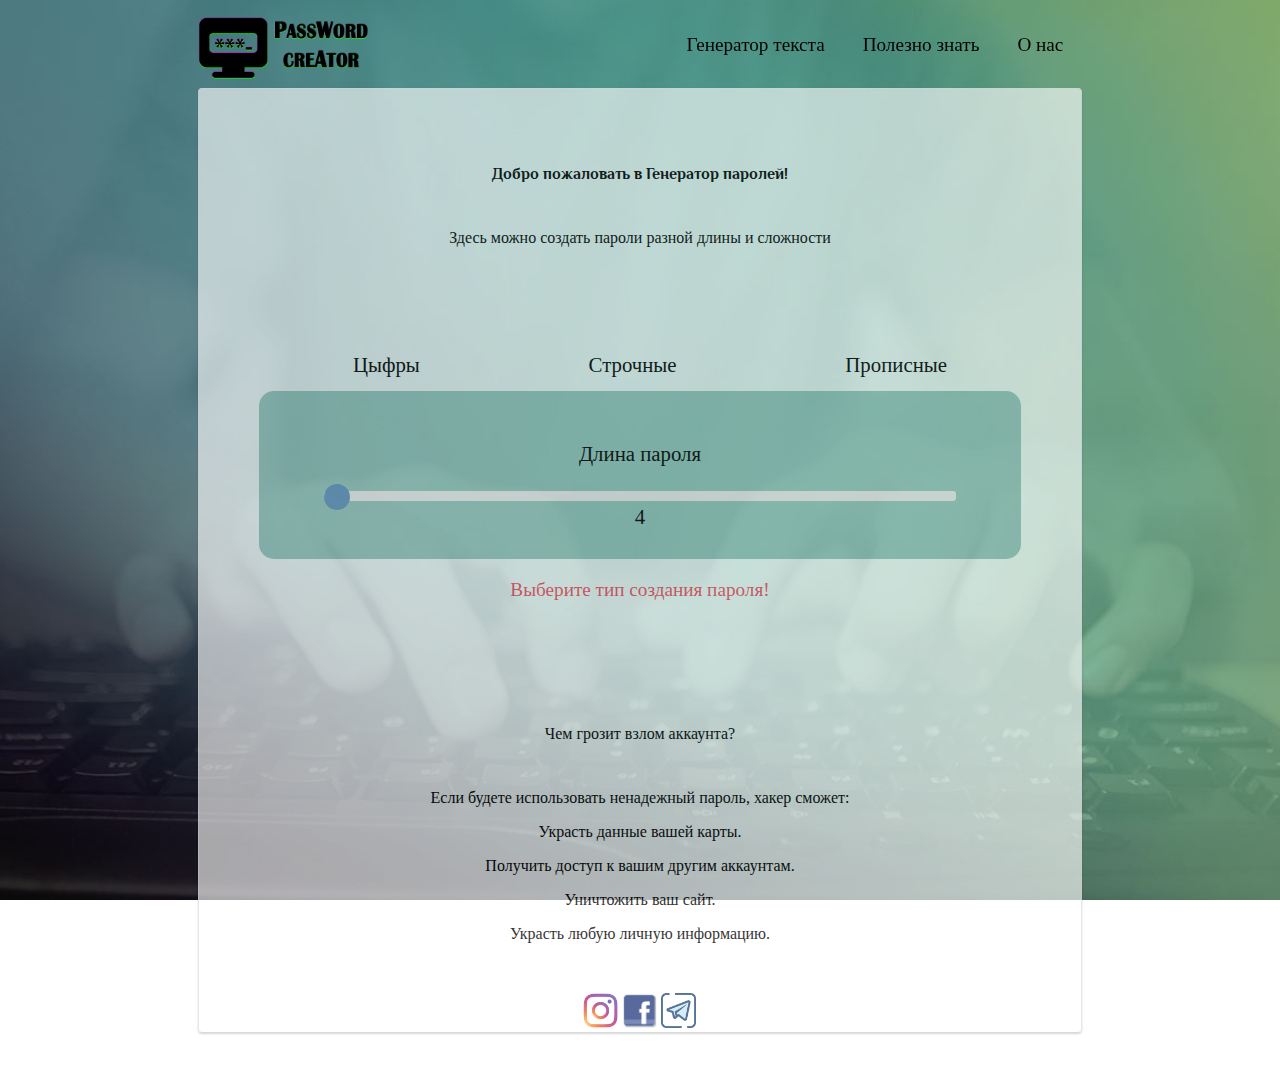
<file: index.html>
<!DOCTYPE html>
<html lang="en">
<head>
  <meta charset="UTF-8">
  <meta name="viewport" content="width=device-width, initial-scale=1.0">
  <meta http-equiv="X-UA-Compatible" content="ie=edge">
  <title>Генератор Паролей</title>
  <link rel="shortcut icon" href="img/1212.png" type="image/x-icon">
  <link rel="stylesheet" href="https://stackpath.bootstrapcdn.com/bootstrap/4.2.1/css/bootstrap.min.css" integrity="sha384-GJzZqFGwb1QTTN6wy59ffF1BuGJpLSa9DkKMp0DgiMDm4iYMj70gZWKYbI706tWS" crossorigin="anonymous">
  <link rel="stylesheet" href="css/style.css">
  <link rel="stylesheet" href="css/mediaQuery.css">
  <link rel="stylesheet" href="css/checkBox.css">

  <script src="js/script.js"></script>
</head>
<body>
  <div class="wrapper">
    <header>
      <div class="headerWrapper">
        <div class="backgroundHeader menu"></div>
        <div class="logo">
          <img src="img/logo.png" class="logoIco" alt="..."href="#">
        </div>
        <a id="menu" href="#" class="icon">&#9776;</a>
        <nav>
          <div class="topnav" id="myTopNav">
            <a href="#">Генератор текста</a>
            <a href="#">Полезно знать</a>
            <a href="#">О нас</a>
            <a class="hide">
              <img id="hideMenu" src="img/hideMenu.png" alt="">
            </a>
          </div>
        </nav>
      </div>
    </header>

    <div class="container">
      <p class="h2 m-3" role="alert">Добро пожаловать в Генератор паролей!</p>
      <p class="h5 m-3" >Здесь можно создать пароли разной длины и сложности </p>
      <div class="checkbox justify-content-center">
        <div class="blockType">
          <div class="wrapp">
              <input type="checkbox" id="numStyle" class="css-checkbox f"/>
                <label for="numStyle" name="numStyle" class="css-label lite-x-green"><p class="font">Цыфры</p></label>
          </div>
            <div class="wrapp">
              <input type="checkbox" id="stringStyle" class="css-checkbox f"/>
              <label for="stringStyle" name="stringStyle_lbl" class="css-label lite-x-green"><p class="font">Строчные</p></label>
          </div>
            <div class="wrapp">
              <input  type="checkbox" id="regStyle" class="css-checkbox f"/>
	  					<label for="regStyle" name="regStyle_lbl" class="css-label lite-x-green "><p class="font">Прописные</p></label>
          </div>
        </div>
      </div>
      <div class="blockOne pb-1 m-1" title="Задайте значения для создания пароля">
          <p class="font">Длина пароля</p>
          <input class="f" type="range" id="rngOne" value="0" min="4" max="30" step="1">
          <div id="rngInfo" class="ml-2 font">4</div>
      </div>
      <div class="result " >
        <div id="outPassword">Выберите тип создания пароля!</div>
        <button id="userButton" type="button" class="btn btn-dark" title="Скопировать в буфер ">Скопировать</button>
      </div>

        <p class="h5" >Чем грозит взлом аккаунта?
        <p>Если будете использовать ненадежный пароль, хакер сможет:
          <p>Украсть данные вашей карты.</p>
          <p>Получить доступ к вашим другим аккаунтам.</p>
          <p>Уничтожить ваш сайт.</p>
          <p>Украсть любую личную информацию.</p>
        </p>
       </p>
       <div id="info" class="m-4">
          <a href="https://www.instagram.com/ne_imba/" target="_blank"><img class="ico m-2" src="img/instagram.png" alt=""></a>
          <a href="https://www.facebook.com/profile.php?id=100011982708621" target="_blank"><img class="ico m-2" src="img/facebook-f.png" alt=""></a>
          <a href="https://web.telegram.org/#/im?p=u516398846_11423432021464098220" target="_blank"><img class="ico m-2" src="img/telegram.png" alt=""></a>
        </button>
      </div>
    </div>
  <footer>
  </footer>
  </div>
</body>
</html>
</file>
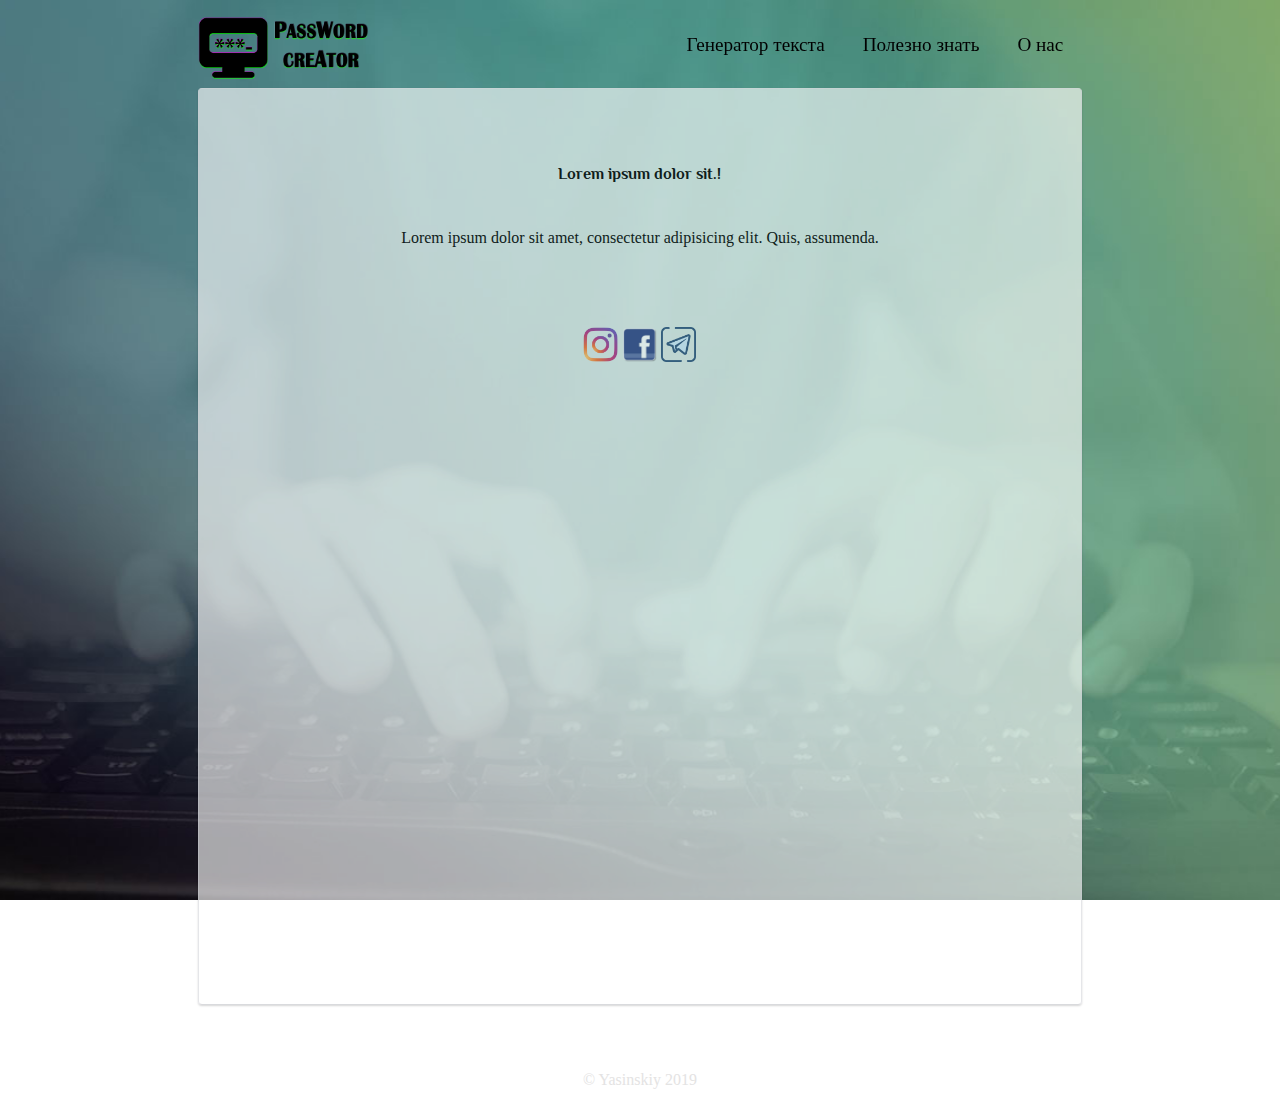
<file: about.html>
<!DOCTYPE html>
<html lang="en">
<head>
  <meta charset="UTF-8">
  <meta name="viewport" content="width=device-width, initial-scale=1.0">
  <meta http-equiv="X-UA-Compatible" content="ie=edge">
  <title>Генератор Паролей</title>
  <link rel="shortcut icon" href="img/1212.png" type="image/x-icon">
  <link rel="stylesheet" href="https://stackpath.bootstrapcdn.com/bootstrap/4.2.1/css/bootstrap.min.css" integrity="sha384-GJzZqFGwb1QTTN6wy59ffF1BuGJpLSa9DkKMp0DgiMDm4iYMj70gZWKYbI706tWS" crossorigin="anonymous">
  <link rel="stylesheet" href="css/style.css">
  <link rel="stylesheet" href="css/mediaQuery.css">
  <link rel="stylesheet" href="css/checkBox.css">

  <script src="js/about.js"></script>
</head>
<body>
  <div class="wrapper">
    <header>
      <div class="headerWrapper">
        <div class="backgroundHeader menu"></div>
        <div class="logo">
          <a href="index.html">
          <img src="img/logo.png" class="logoIco" >
        </a>
        </div>
        <a id="menu" href="#" class="icon">&#9776;</a>
        <nav>
          <div class="topnav" id="myTopNav">
            <a href="editText.html">Генератор текста</a>
            <a href="info.html">Полезно знать</a>
            <a href="about.html">О нас</a>
            <a class="hide">
              <img id="hideMenu" src="img/hideMenu.png" alt="">
            </a>
          </div>
        </nav>
      </div>
    </header>
    <div class="container">
      <p class="h2 m-3" role="alert">Lorem ipsum dolor sit.!</p>
      <p class="h5 m-3" >Lorem ipsum dolor sit amet, consectetur adipisicing elit. Quis, assumenda.</p>
       <div id="info" class="m-4">
          <a href="https://www.instagram.com/ne_imba/" target="_blank"><img class="ico m-2" src="img/instagram.png" alt=""></a>
          <a href="https://www.facebook.com/profile.php?id=100011982708621" target="_blank"><img class="ico m-2" src="img/facebook-f.png" alt=""></a>
          <a href="https://web.telegram.org/#/im?p=u516398846_11423432021464098220" target="_blank"><img class="ico m-2" src="img/telegram.png" alt=""></a>
      </div>
    </div>
    <footer>
      <p class="footer">© Yasinskiy 2019</p>
    </footer>
  </div>
</body>
</html>
</file>
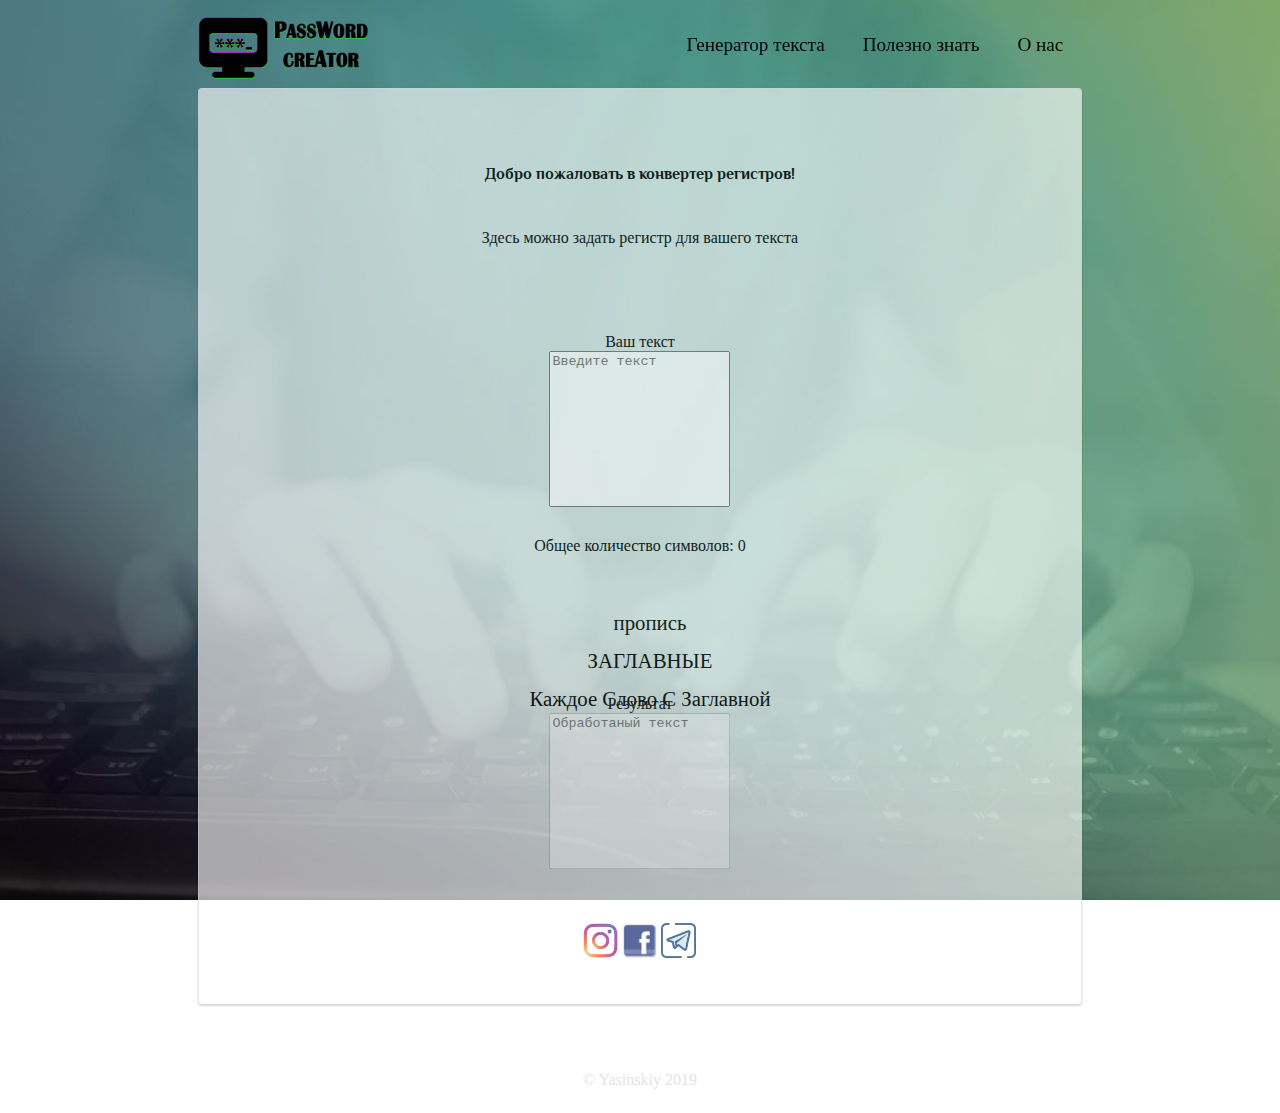
<file: editText.html>
<!DOCTYPE html>
<html lang="en">
<head>
  <meta charset="UTF-8">
  <meta name="viewport" content="width=device-width, initial-scale=1.0">
  <meta http-equiv="X-UA-Compatible" content="ie=edge">
  <title>Генератор Паролей</title>
  <link rel="shortcut icon" href="img/1212.png" type="image/x-icon">
  <link rel="stylesheet" href="https://stackpath.bootstrapcdn.com/bootstrap/4.2.1/css/bootstrap.min.css" integrity="sha384-GJzZqFGwb1QTTN6wy59ffF1BuGJpLSa9DkKMp0DgiMDm4iYMj70gZWKYbI706tWS" crossorigin="anonymous">
  <link rel="stylesheet" href="css/style.css">
  <link rel="stylesheet" href="css/mediaQuery.css">
  <link rel="stylesheet" href="css/checkBox.css">
  <link rel="stylesheet" href="css/editText.css">

  <script src="js/editText.js"></script>
</head>
<body>
  <div class="wrapper">
    <header>
      <div class="headerWrapper">
        <div class="backgroundHeader menu"></div>
        <div class="logo">
          <a href="index.html">
          <img src="img/logo.png" class="logoIco" >
        </a>
        </div>
        <a id="menu" href="#" class="icon">&#9776;</a>
        <nav>
          <div class="topnav" id="myTopNav">
            <a href="editText.html">Генератор текста</a>
            <a href="info.html">Полезно знать</a>
            <a href="about.html">О нас</a>
            <a class="hide">
              <img id="hideMenu" src="img/hideMenu.png" alt="">
            </a>
          </div>
        </nav>
      </div>
    </header>
    <div class="container">
      <p class="h2 m-3" role="alert">Добро пожаловать в конвертер регистров!</p>
      <p class="h5 m-3" >Здесь можно задать регистр для вашего текста</p>

    <div class="checkbox justify-content-center">
      <div class="input-group">
        <div class="input-group-prepend">
          <span class="input-group-text">Ваш текст</span>
        </div>
        <textarea class="form-control" aria-label="With textarea" placeholder="Введите текст" id="userText"></textarea>
      </div>


      <div class="variable">
        <div class="wrapp">
          <p id="symbol">Общее количество символов: 0</p>
        </div>
        <div class="wrapp">
            <input type="checkbox" id="small" class="css-checkbox f"/>
              <label for="small" name="numStyle" class="css-label lite-x-green"><p class="font">пропись</p></label>
        </div>
          <div class="wrapp">
            <input type="checkbox" id="large" class="css-checkbox f"/>
            <label for="large" name="stringStyle_lbl" class="css-label lite-x-green"><p class="font">ЗАГЛАВНЫЕ</p></label>
        </div>
          <div class="wrapp">
            <input  type="checkbox" id="everyOne" class="css-checkbox f"/>
            <label for="everyOne" name="regStyle_lbl" class="css-label lite-x-green "><p class="font">Каждое Слово С Заглавной</p></label>
        </div>


      <div class="input-group  mt-4">
        <div class="input-group-prepend">
          <span class="input-group-text">Результат</span>
        </div>
        <textarea class="form-control" aria-label="With textarea" placeholder="Обработаный текст" id="resultReg" disabled></textarea>
      </div>
      <button class="btn btn-secondary mt-4" type="button" name="button" id="userButton">Скопировать</button>

       <div id="info" class="m-4">
          <a href="https://www.instagram.com/ne_imba/" target="_blank"><img class="ico m-2" src="img/instagram.png" alt=""></a>
          <a href="https://www.facebook.com/profile.php?id=100011982708621" target="_blank"><img class="ico m-2" src="img/facebook-f.png" alt=""></a>
          <a href="https://web.telegram.org/#/im?p=u516398846_11423432021464098220" target="_blank"><img class="ico m-2" src="img/telegram.png" alt=""></a>
      </div>
    </div>
  </div>
</div>
    <footer>
      <p class="footer">© Yasinskiy 2019</p>
    </footer>
</body>
</html>
</file>
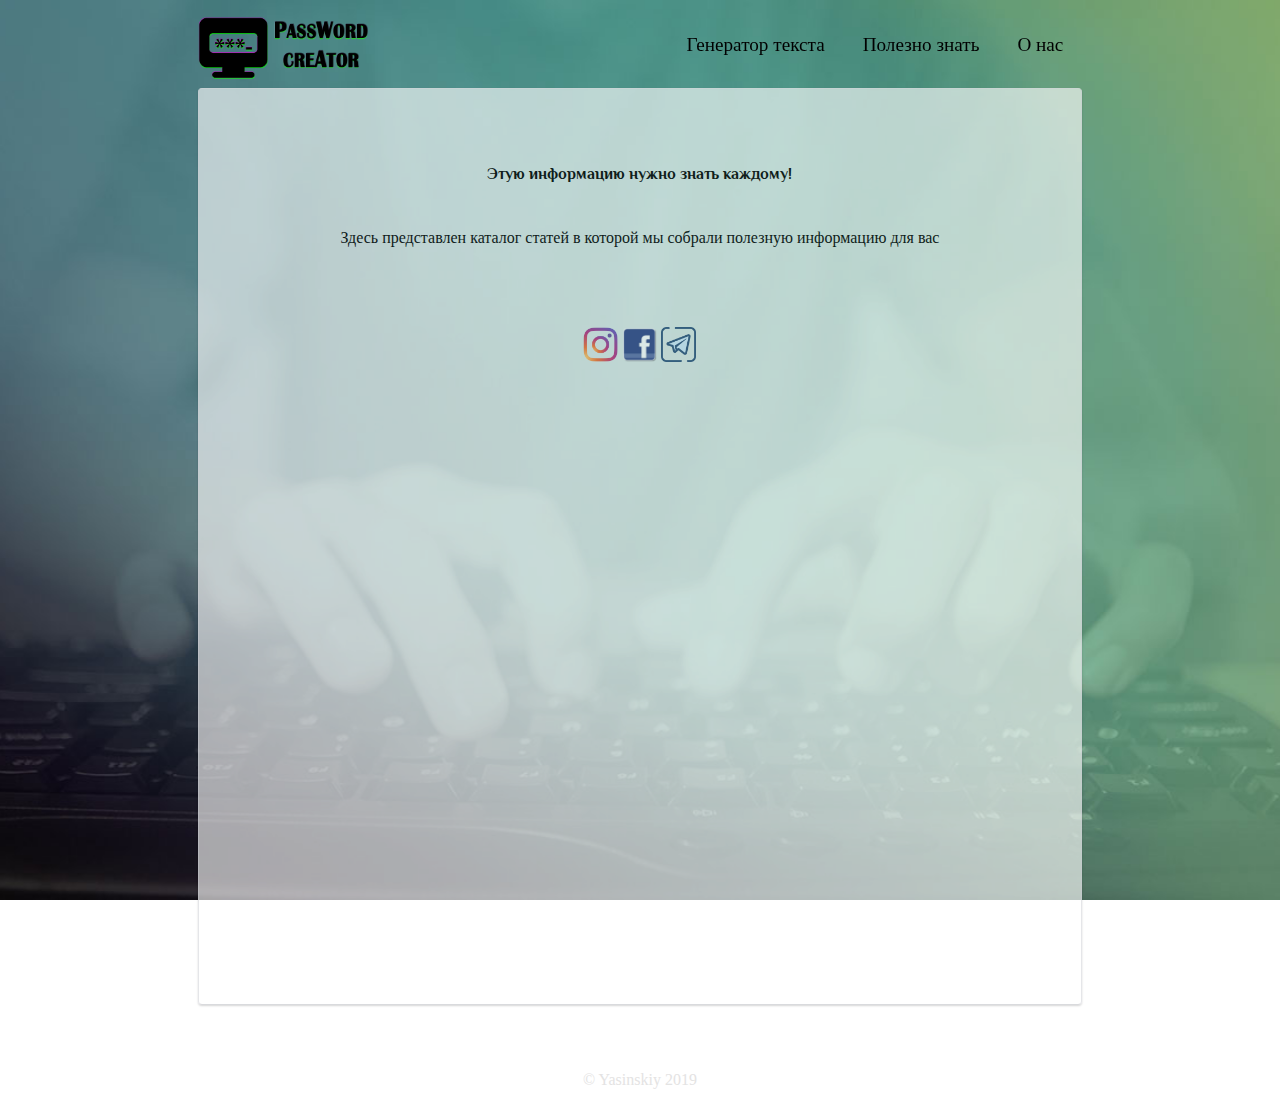
<file: info.html>
<!DOCTYPE html>
<html lang="en">
<head>
  <meta charset="UTF-8">
  <meta name="viewport" content="width=device-width, initial-scale=1.0">
  <meta http-equiv="X-UA-Compatible" content="ie=edge">
  <title>Генератор Паролей</title>
  <link rel="shortcut icon" href="img/1212.png" type="image/x-icon">
  <link rel="stylesheet" href="https://stackpath.bootstrapcdn.com/bootstrap/4.2.1/css/bootstrap.min.css" integrity="sha384-GJzZqFGwb1QTTN6wy59ffF1BuGJpLSa9DkKMp0DgiMDm4iYMj70gZWKYbI706tWS" crossorigin="anonymous">
  <link rel="stylesheet" href="css/style.css">
  <link rel="stylesheet" href="css/mediaQuery.css">
  <link rel="stylesheet" href="css/checkBox.css">

  <script src="js/infoJS.js"></script>
</head>
<body>
  <div class="wrapper">
    <header>
      <div class="headerWrapper">
        <div class="backgroundHeader menu"></div>
        <div class="logo">
          <a href="index.html">
          <img src="img/logo.png" class="logoIco" >
        </a>
        </div>
        <a id="menu" href="#" class="icon">&#9776;</a>
        <nav>
          <div class="topnav" id="myTopNav">
            <a href="editText.html">Генератор текста</a>
            <a href="info.html">Полезно знать</a>
            <a href="about.html">О нас</a>
            <a class="hide">
              <img id="hideMenu" src="img/hideMenu.png" alt="">
            </a>
          </div>
        </nav>
      </div>
    </header>
    <div class="container">
      <p class="h2 m-3" role="alert">Этую информацию нужно знать каждому!</p>
      <p class="h5 m-3" >Здесь представлен каталог статей в которой мы собрали полезную информацию для вас</p>
       <div id="info" class="m-4">
          <a href="https://www.instagram.com/ne_imba/" target="_blank"><img class="ico m-2" src="img/instagram.png" alt=""></a>
          <a href="https://www.facebook.com/profile.php?id=100011982708621" target="_blank"><img class="ico m-2" src="img/facebook-f.png" alt=""></a>
          <a href="https://web.telegram.org/#/im?p=u516398846_11423432021464098220" target="_blank"><img class="ico m-2" src="img/telegram.png" alt=""></a>

      </div>
    </div>
    <footer>
      <p class="footer">© Yasinskiy 2019</p>
    </footer>
  </div>
</body>
</html>
</file>
<file: css/style.css>
.wrapper{
  width: 70%;
  margin: 0 auto;
  display: flex;
  flex-direction: column;
}
header{
  max-width: 1140px;
  min-height: 80px;
  z-index: 1;
  margin: 0 auto;
  border: none;
  padding: 0;
  position: sticky;
  top: 0;
  flex-direction: row;
  width: 100%
}

body{
  background:url(../img/blue-geometric-background.jpg) no-repeat center top fixed;
  background-size: cover;
  display: block;
}

.backgroundHeader{
  background: linear-gradient( #4c9287ed, #ffffffc9);
  z-index: -100;
  transition: 0.5s;
  position: absolute;
  width: 100%;
  height: 80px;
  opacity: 0;
}

.logoIco{
  width: 170px;
  height: 80px;
  cursor: pointer;
  float: left;
}
nav{
border-radius:  0 0 5px 5px;
}

.topnav{
  margin: 0 auto;
  display: flex;
  float: right;
  font-size: 1.2rem;
  margin-top: 10px;
}

.topnav a {
  margin: 5px;
  color: #000;
  text-align: center;
  padding: 10px 14px;
  font-size: 1.2rem;
  text-decoration: none;
  box-sizing: border-box;
  font-weight: 500;
  line-height: 1.2;
}

.topnav a:hover{
  border-bottom: 2px solid #000;
  margin-bottom: 3px;
}

#hideMenu{
 width: 13px;
 height: 13px;
}
.wrapperHideMenu{
  margin: 0 auto;
}
.hide{
  display: none;
  padding: 0 !important;
}

.icon {
  display: none;
}
/*  */
/*  */
/*  */
.ico{
  height: 35px;
  width: 35px;
}

.show{
  margin-top: 20px !important;
  margin-right: 5px !important;
  float: right;
  width: 55px;
  font-size: 1.1rem;
  display: none;
}

#info{
  justify-content: center;
  margin-top: 50px!important;

}

#start{
  display: none;
}
.h2{
  font-family: Philosopher;
  font-weight: 700;
}
.h5{
  animation: show 1.5s ;
  padding: 30px 0;
}
p{
  cursor: default;
}

.container{
  min-height: 855px;
  padding: 60px 60px 0 60px;
  margin-bottom: 50px;
  border-radius: 4px;
  background-color: #ffffffc9;
  border-color: #e5e6e9 #dfe0e4 #d0d1d5;
  border-width: 1px;
  border-style: solid;
  box-shadow: 0 1px 2px rgba(0,0,0,0.2);
  text-align: center;
  opacity: .8;
}

img{
  width: 35px;
  height: 35px;
}
.font{
  font-size: 1.3rem;
  cursor: pointer;
}
.blockOne{
  background-color: #4e958794;
  border-radius: 15px;
  padding: 30px;
  padding-bottom: 30px !important;
  justify-content: center;
}

.blockType{
  display: flex;
  justify-content: space-around;

}

#outPassword{
  margin: 20px  auto;
  font-size: 1.2rem;
  border-radius: 5px;
  animation: show 1s ;
  color: #dc3545eb;
}

.checkbox{
  display: flex;
  flex-direction: column;
  padding: 40px 0;
}

input{
  cursor: pointer;
}

.btn{
  margin: 2px 0;
  border: none;
}

.result{
  height: 100px;
}

#userButton{
  display: none;
  animation: show 1s;
}

#userButton1{
  height: 37px;
  margin: 5px auto;
  display: block;
  animation: show 1s;
}
footer .footer{
  text-align: center;
  color: #e4e3e3;
}


/* Стили ползунка */
input[type=range]{
    -webkit-appearance: none;
    width: 90%;
    border-radius: 5px;

}

input[type=range]::-webkit-slider-runnable-track {

    height: 10px;
    background: #ddd;
    border: none;
    border-radius: 3px;
}

input[type=range]::-webkit-slider-thumb {
    -webkit-appearance: none;
    border: none;
    height: 26px;
    width: 26px;
    border-radius: 50%;
    background: #5b88b1;
    margin-top: -7px;
}

input[type=range]:focus {
    outline: none;
}

input[type=range]:focus::-webkit-slider-runnable-track {
    background: #ccc;
}


/* /////////editText/////////*/
</file>
<file: css/mediaQuery.css>
@import url('https://fonts.googleapis.com/css?family=Cormorant+Garamond|Philosopher');

@keyframes show {
    0%   { opacity: 0; }
    100% { opacity: 1; }
}
@media screen and (min-width: 1000px){
  nav{
    display: block !important;
  }
}
@media screen and (max-width: 999px){
  header{
    position: relative;
  }
  .headerWrapper{
    display: block;
  }
  a.icon{
    float: right;
    display: block;
    color: #000;
    font-size: 1.5rem;
    margin-top: 20px;

  }
  nav{
    display: none;
    width: 100%;
    background: #ffffffc9;

  }
.topnav{
    flex-direction: column;
}
.hide{
  display: block;
}
}
@media screen and (max-width: 767px){
  .wrapper {
    width: 95%;
  }
  .headerWrapper {
    margin: 0 auto;
    max-width: 540px;
  }
  .backgroundHeader{
    max-width: 540px
  }
}
@media screen and (max-width: 570px){
.container{
    padding: 3%;

  }
}
@media screen and (max-width: 414px){
  .container{
    padding: 3%;
  }
  .h2{
    font-size: 23px !important;
  }
  .h5{
    font-size: 18px !important;
  }

  #outPassword{
    font-size: .9rem;
  }
}

@media screen and (max-width: 320px){
  .font{
    font-size: 1rem
  }
  #outPassword{
    font-size: .8rem;
  }
}
</file>
<file: css/checkBox.css>
/* CSS Created by CSS CHECKBOX */
/**********************************/
/**** www.CSScheckbox.com *********/

/*general styles for all CSS Checkboxes*/
label {
-webkit-touch-callout: none;
-webkit-user-select: none;
-khtml-user-select: none;
-moz-user-select: none;
-ms-user-select: none;
user-select: none;
}

input[type=checkbox].css-checkbox {
	  position: absolute; 
    overflow: hidden; 
    clip: rect(0 0 0 0); 
    height:1px; 
    width:1px; 
    margin:-1px; 
    padding:0;
    border:0;
}

input[type=checkbox].css-checkbox + label.css-label {
	padding-left:20px;
	height:15px; 
	display:inline-block;
	line-height:15px;
	background-repeat:no-repeat;
	background-position: 0 0;
	font-size:15px;
	vertical-align:middle;
	cursor:pointer;
}

input[type=checkbox].css-checkbox:checked + label.css-label {
	background-position: 0 -15px;
}

.css-label{
	background-image:url(http://csscheckbox.com/checkboxes/dark-check-green.png);
}

/*specific classes related to Checkbox skins*/

.lite-green-check{background-image:url(http://csscheckbox.com/checkboxes/lite-green-check.png);}
.lite-blue-check{background-image:url(http://csscheckbox.com/checkboxes/lite-blue-check.png);}
.lite-gray-check{background-image:url(http://csscheckbox.com/checkboxes/lite-gray-check.png);}
.lite-cyan-check{background-image:url(http://csscheckbox.com/checkboxes/lite-cyan-check.png);}
.lite-orange-check{background-image:url(http://csscheckbox.com/checkboxes/lite-orange-check.png);}
.lite-red-check{background-image:url(http://csscheckbox.com/checkboxes/lite-red-check.png);}

.lite-x-cyan{background-image:url(http://csscheckbox.com/checkboxes/lite-x-cyan.png);}
.lite-x-gray{background-image:url(http://csscheckbox.com/checkboxes/lite-x-gray.png);}
.lite-x-blue{background-image:url(http://csscheckbox.com/checkboxes/lite-x-blue.png);}
.lite-x-orange{background-image:url(http://csscheckbox.com/checkboxes/lite-x-orange.png);}
.lite-x-red{background-image:url(http://csscheckbox.com/checkboxes/lite-x-red.png);}
.lite-x-green{background-image:url(http://csscheckbox.com/checkboxes/lite-x-green.png);}

.mac-style{background-image:url(http://csscheckbox.com/checkboxes/mac-style.png);}
.mario-style{background-image:url(http://csscheckbox.com/checkboxes/mario-style.png);}
.alert-style{background-image:url(http://csscheckbox.com/checkboxes/alert-style.png);}
.lite-plus{background-image:url(http://csscheckbox.com/checkboxes/lite-plus.png);}
.dark-plus{background-image:url(http://csscheckbox.com/checkboxes/dark-plus.png);}
.dark-plus-cyan{background-image:url(http://csscheckbox.com/checkboxes/dark-plus-cyan.png);}
.dark-plus-orange{background-image:url(http://csscheckbox.com/checkboxes/dark-plus-orange.png);}
.dark-check-cyan{background-image:url(http://csscheckbox.com/checkboxes/dark-check-cyan.png);}
.dark-check-green{background-image:url(http://csscheckbox.com/checkboxes/dark-check-green.png);}
.dark-check-orange{background-image:url(http://csscheckbox.com/checkboxes/dark-check-orange.png);}


.depressed-lite-small{background-image:url(http://csscheckbox.com/checkboxes/depressed-lite-small.png);}
.elegant{background-image:url(http://csscheckbox.com/checkboxes/elegant.png);}
.depressed{background-image:url(http://csscheckbox.com/checkboxes/depressed.png);}
.chrome-style{background-image:url(http://csscheckbox.com/checkboxes/chrome-style.png);}
.web-two-style{background-image:url(http://csscheckbox.com/checkboxes/web-two-style.png);}
.vlad{background-image:url(http://csscheckbox.com/checkboxes/vlad.png);}
.klaus{background-image:url(http://csscheckbox.com/checkboxes/klaus.png);}

input[type=checkbox].css-checkbox.med + label.css-label.med {
	padding-left:22px;
    height:17px; 
	display:inline-block;
	line-height:17px;
	background-repeat:no-repeat;
	background-position: 0 0;
	font-size:15px;
	vertical-align:middle;
    cursor:pointer;
}

input[type=checkbox].css-checkbox.med:checked + label.css-label.med {

    background-position: 0 -17px;
}
input[type=checkbox].css-checkbox.sme + label.css-label.sme {
	padding-left:22px;
    height:16px; 
	display:inline-block;
	line-height:16px;
	background-repeat:no-repeat;
	background-position: 0 0;
	font-size:15px;
	vertical-align:middle;
    cursor:pointer;
}

input[type=checkbox].css-checkbox.sme:checked + label.css-label.sme{

    background-position: 0 -16px;
}
input[type=checkbox].css-checkbox.lrg + label.css-label.lrg {
	padding-left:22px;
    height:20px; 
	display:inline-block;
	line-height:20px;
	background-repeat:no-repeat;
	background-position: 0 0;
	font-size:15px;
	vertical-align:middle;
    cursor:pointer;
}

input[type=checkbox].css-checkbox.lrg:checked + label.css-label.lrg{

    background-position: 0 -20px;
}
</file>
<file: css/editText.css>
textarea{
 min-height: 150px;
 overflow: auto;
 resize: none;
}
.wrapp{
  margin: 10px 0;
}
.variable{
  display: flex;
  flex-direction: column;
}
.lol{
  text-transform: capitalize;
}
</file>
